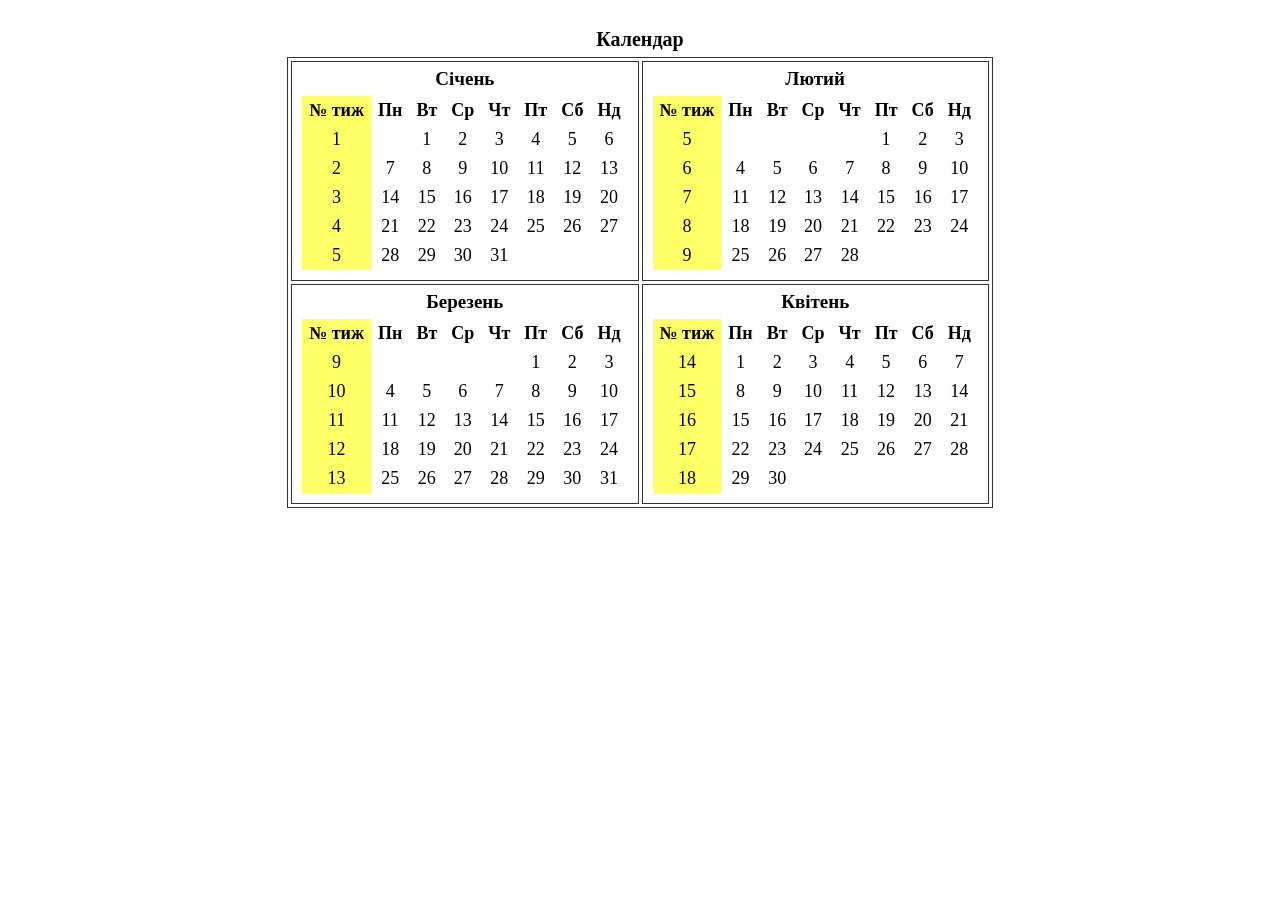
<file: hw-4/index.html>
<!doctype html>
<html lang="uk">
  <head>
    <meta charset="UTF-8" />
    <title>Календар</title>
    <style>
      body {
        font-family: "Times New Roman", Times, serif;
        display: flex;
        justify-content: center;
        padding: 20px;
        background-color: #fff;
      }
      .calendar-wrapper {
        width: fit-content;
      }
      .main-title {
        text-align: center;
        font-size: 20px;
        font-weight: bold;
        margin: 0 0 6px 0;
      }
      .outer-grid {
        border-collapse: separate;
        border-spacing: 3px;
        border: 1px solid #333;
        background-color: #fff;
      }

      .outer-grid > tbody > tr > td {
        border: 1px solid #333;
        padding: 6px 10px 10px 10px;
        vertical-align: top;
      }
      .month-table {
        border-collapse: collapse;
        text-align: center;
        font-size: 18px;
      }

      .month-table caption {
        font-weight: bold;
        font-size: 19px;
        margin-bottom: 6px;
      }
      .month-table th,
      .month-table td {
        padding: 4px 7px;
      }

      .month-table th {
        font-weight: bold;
      }
      .week-col {
        background-color: #ffff66;
      }
    </style>
  </head>
  <body>
    <div class="calendar-wrapper">
      <h2 class="main-title">Календар</h2>

      <table class="outer-grid">
        <tbody>
          <tr>
            <td>
              <table class="month-table">
                <caption>
                  Січень
                </caption>
                <thead>
                  <tr>
                    <th class="week-col">№ тиж</th>
                    <th>Пн</th>
                    <th>Вт</th>
                    <th>Ср</th>
                    <th>Чт</th>
                    <th>Пт</th>
                    <th>Сб</th>
                    <th>Нд</th>
                  </tr>
                </thead>
                <tbody>
                  <tr>
                    <td class="week-col">1</td>
                    <td></td>
                    <td>1</td>
                    <td>2</td>
                    <td>3</td>
                    <td>4</td>
                    <td>5</td>
                    <td>6</td>
                  </tr>
                  <tr>
                    <td class="week-col">2</td>
                    <td>7</td>
                    <td>8</td>
                    <td>9</td>
                    <td>10</td>
                    <td>11</td>
                    <td>12</td>
                    <td>13</td>
                  </tr>
                  <tr>
                    <td class="week-col">3</td>
                    <td>14</td>
                    <td>15</td>
                    <td>16</td>
                    <td>17</td>
                    <td>18</td>
                    <td>19</td>
                    <td>20</td>
                  </tr>
                  <tr>
                    <td class="week-col">4</td>
                    <td>21</td>
                    <td>22</td>
                    <td>23</td>
                    <td>24</td>
                    <td>25</td>
                    <td>26</td>
                    <td>27</td>
                  </tr>
                  <tr>
                    <td class="week-col">5</td>
                    <td>28</td>
                    <td>29</td>
                    <td>30</td>
                    <td>31</td>
                    <td></td>
                    <td></td>
                    <td></td>
                  </tr>
                </tbody>
              </table>
            </td>

            <td>
              <table class="month-table">
                <caption>
                  Лютий
                </caption>
                <thead>
                  <tr>
                    <th class="week-col">№ тиж</th>
                    <th>Пн</th>
                    <th>Вт</th>
                    <th>Ср</th>
                    <th>Чт</th>
                    <th>Пт</th>
                    <th>Сб</th>
                    <th>Нд</th>
                  </tr>
                </thead>
                <tbody>
                  <tr>
                    <td class="week-col">5</td>
                    <td></td>
                    <td></td>
                    <td></td>
                    <td></td>
                    <td>1</td>
                    <td>2</td>
                    <td>3</td>
                  </tr>
                  <tr>
                    <td class="week-col">6</td>
                    <td>4</td>
                    <td>5</td>
                    <td>6</td>
                    <td>7</td>
                    <td>8</td>
                    <td>9</td>
                    <td>10</td>
                  </tr>
                  <tr>
                    <td class="week-col">7</td>
                    <td>11</td>
                    <td>12</td>
                    <td>13</td>
                    <td>14</td>
                    <td>15</td>
                    <td>16</td>
                    <td>17</td>
                  </tr>
                  <tr>
                    <td class="week-col">8</td>
                    <td>18</td>
                    <td>19</td>
                    <td>20</td>
                    <td>21</td>
                    <td>22</td>
                    <td>23</td>
                    <td>24</td>
                  </tr>
                  <tr>
                    <td class="week-col">9</td>
                    <td>25</td>
                    <td>26</td>
                    <td>27</td>
                    <td>28</td>
                    <td></td>
                    <td></td>
                    <td></td>
                  </tr>
                </tbody>
              </table>
            </td>
          </tr>

          <tr>
            <td>
              <table class="month-table">
                <caption>
                  Березень
                </caption>
                <thead>
                  <tr>
                    <th class="week-col">№ тиж</th>
                    <th>Пн</th>
                    <th>Вт</th>
                    <th>Ср</th>
                    <th>Чт</th>
                    <th>Пт</th>
                    <th>Сб</th>
                    <th>Нд</th>
                  </tr>
                </thead>
                <tbody>
                  <tr>
                    <td class="week-col">9</td>
                    <td></td>
                    <td></td>
                    <td></td>
                    <td></td>
                    <td>1</td>
                    <td>2</td>
                    <td>3</td>
                  </tr>
                  <tr>
                    <td class="week-col">10</td>
                    <td>4</td>
                    <td>5</td>
                    <td>6</td>
                    <td>7</td>
                    <td>8</td>
                    <td>9</td>
                    <td>10</td>
                  </tr>
                  <tr>
                    <td class="week-col">11</td>
                    <td>11</td>
                    <td>12</td>
                    <td>13</td>
                    <td>14</td>
                    <td>15</td>
                    <td>16</td>
                    <td>17</td>
                  </tr>
                  <tr>
                    <td class="week-col">12</td>
                    <td>18</td>
                    <td>19</td>
                    <td>20</td>
                    <td>21</td>
                    <td>22</td>
                    <td>23</td>
                    <td>24</td>
                  </tr>
                  <tr>
                    <td class="week-col">13</td>
                    <td>25</td>
                    <td>26</td>
                    <td>27</td>
                    <td>28</td>
                    <td>29</td>
                    <td>30</td>
                    <td>31</td>
                  </tr>
                </tbody>
              </table>
            </td>
            <td>
              <table class="month-table">
                <caption>
                  Квітень
                </caption>
                <thead>
                  <tr>
                    <th class="week-col">№ тиж</th>
                    <th>Пн</th>
                    <th>Вт</th>
                    <th>Ср</th>
                    <th>Чт</th>
                    <th>Пт</th>
                    <th>Сб</th>
                    <th>Нд</th>
                  </tr>
                </thead>
                <tbody>
                  <tr>
                    <td class="week-col">14</td>
                    <td>1</td>
                    <td>2</td>
                    <td>3</td>
                    <td>4</td>
                    <td>5</td>
                    <td>6</td>
                    <td>7</td>
                  </tr>
                  <tr>
                    <td class="week-col">15</td>
                    <td>8</td>
                    <td>9</td>
                    <td>10</td>
                    <td>11</td>
                    <td>12</td>
                    <td>13</td>
                    <td>14</td>
                  </tr>
                  <tr>
                    <td class="week-col">16</td>
                    <td>15</td>
                    <td>16</td>
                    <td>17</td>
                    <td>18</td>
                    <td>19</td>
                    <td>20</td>
                    <td>21</td>
                  </tr>
                  <tr>
                    <td class="week-col">17</td>
                    <td>22</td>
                    <td>23</td>
                    <td>24</td>
                    <td>25</td>
                    <td>26</td>
                    <td>27</td>
                    <td>28</td>
                  </tr>
                  <tr>
                    <td class="week-col">18</td>
                    <td>29</td>
                    <td>30</td>
                    <td></td>
                    <td></td>
                    <td></td>
                    <td></td>
                    <td></td>
                  </tr>
                </tbody>
              </table>
            </td>
          </tr>
        </tbody>
      </table>
    </div>
  </body>
</html>
</file>
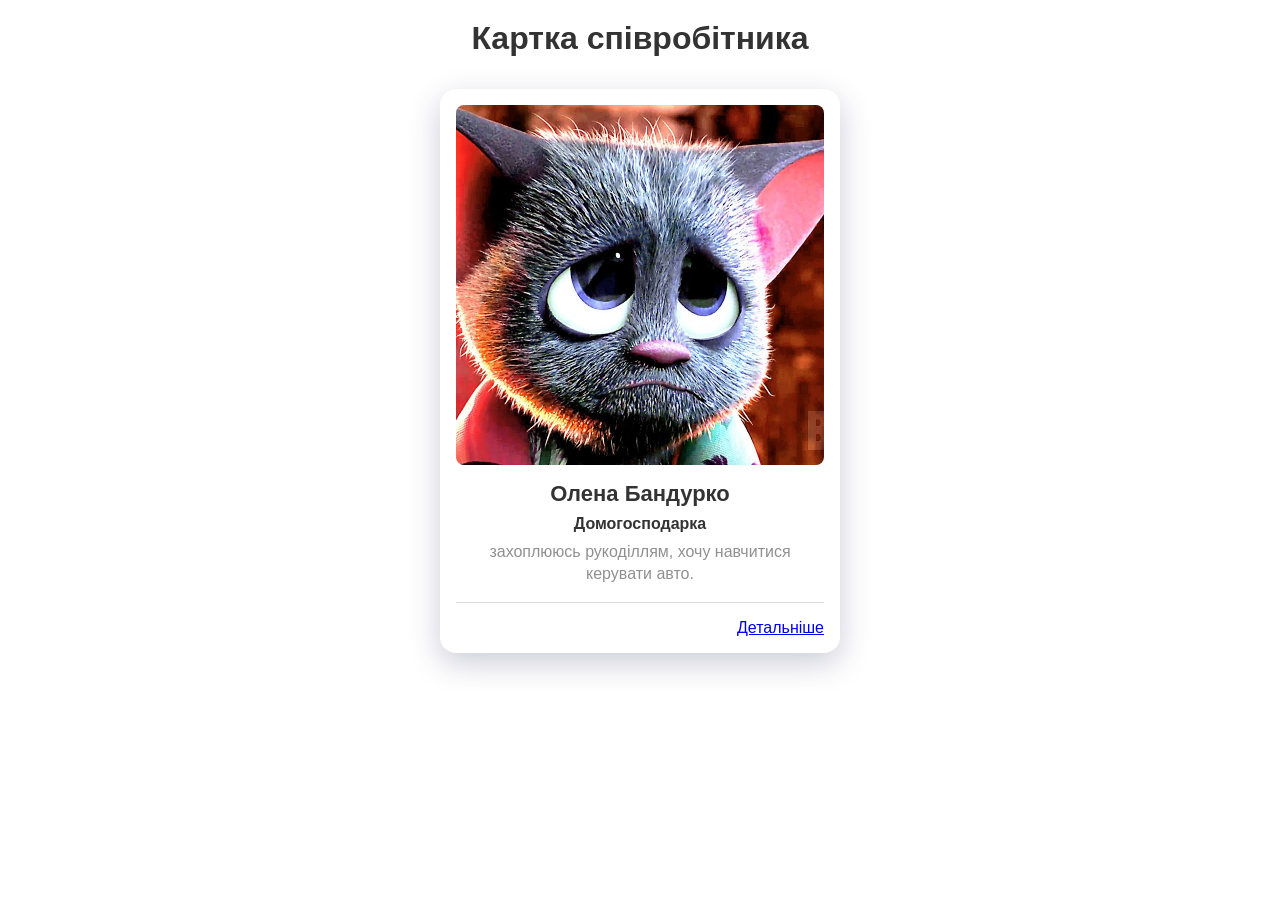
<file: hw-6/index.html>
<!doctype html>
<html lang="uk">
  <head>
    <meta charset="UTF-8" />
    <meta name="viewport" content="width=device-width, initial-scale=1.0" />
    <title>Homework#6</title>
    <link rel="stylesheet" href="./style.css" />
  </head>
  <body>
    <h1>Картка співробітника</h1>
  </body>
  <header></header>
  <main>
    <section>
      <div class="card">
        <img src="mishka.jpg" alt="Олена Бандурко" class="card-img" />
        <h2 class="card-name">Олена Бандурко</h2>
        <p class="card-role">Домогосподарка</p>
        <p class="card-bio">
          захоплююсь рукоділлям, хочу навчитися керувати авто.
        </p>

        <hr class="card-divider" />

        <div class="card-footer">
          <a href="#" class="card-link">Детальніше</a>
        </div>
      </div>
    </section>
  </main>
</html>
</file>
<file: hw-6/style.css>
* {
  margin: 0;
  padding: 0;
  box-sizing: border-box;
}
body {
  font-family: Arial, sans-serif;
  text-align: center;
  color: #909090;
  margin: 0;
  padding: 20px;
}

h1 {
  color: #333333;
  margin-bottom: 32px;
}

.card {
  width: 400px;
  padding: 16px;
  border-radius: 16px;
  box-shadow: 0 10px 30px #32326440;
  margin: 0 auto;
  background-color: #ffffff;
  box-sizing: border-box;
}
.card-img {
  width: 100%;
  height: 360px;
  object-fit: cover;
  border-radius: 8px;
  display: block;
}

.card-name {
  color: #333333;
  margin: 16px 0 8px;
  font-size: 22px;
}

.card-role {
  color: #333333;
  font-weight: bold;
  margin: 0 0 8px;
}
.card-bio {
  margin: 0 0 16px;
  line-height: 1.4;
}

.card-divider {
  border: none;
  border-top: 1px solid #d9d9d9;
  margin: 16px 0;
}

.card-footer {
  text-align: right;
}
</file>
